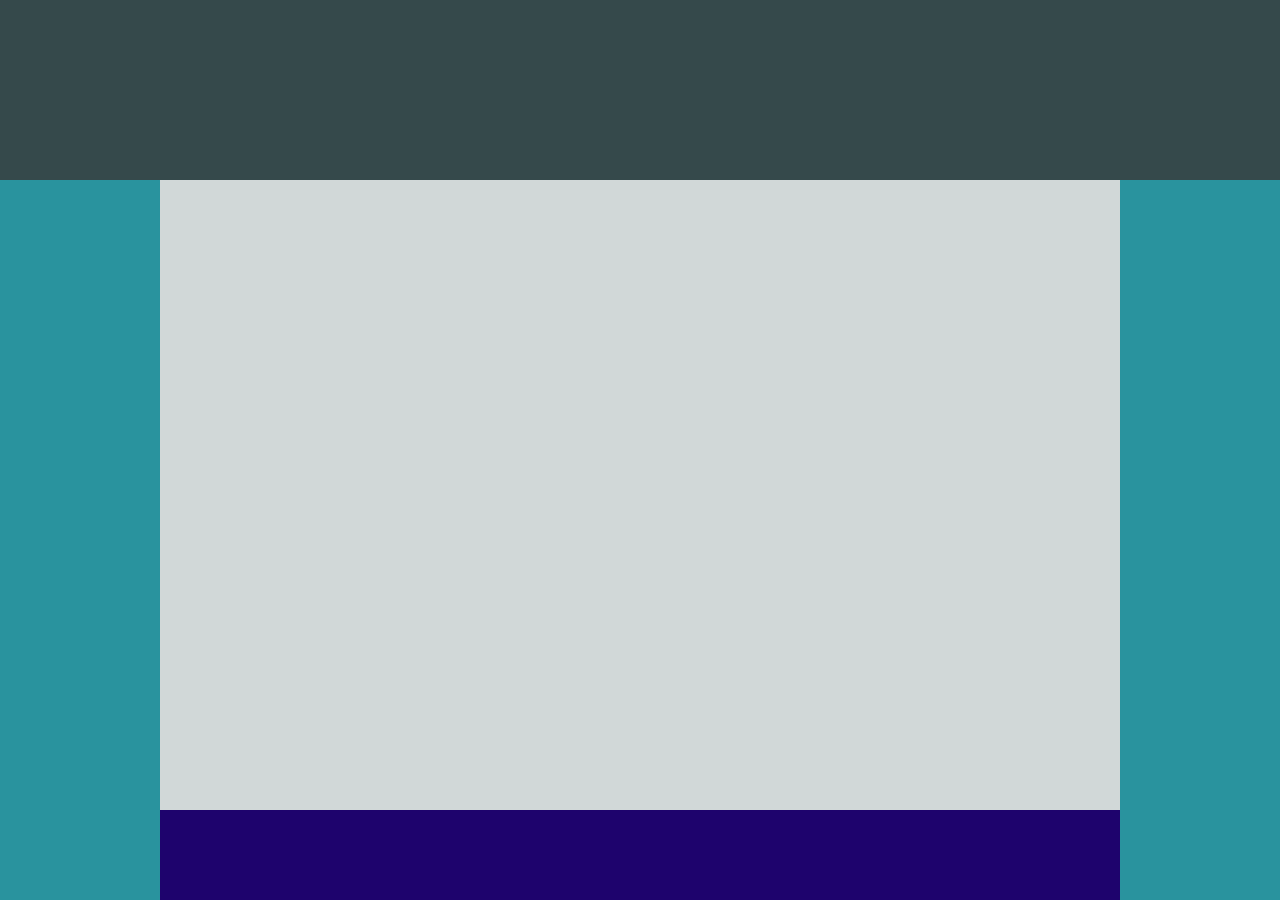
<file: first/index.html>
<!DOCTYPE html>
<html>
    <head>
        <title> First - Solution </title>
        <link rel="stylesheet" href="index.css" />
    </head>

    <body>
        <div class="header"></div>
        <div class="main-content"></div>
        <div class="footer"></div>
    </body>
</html><!-- Put your HTML HERE, make sure to connect your index.css sheet -->
</file>
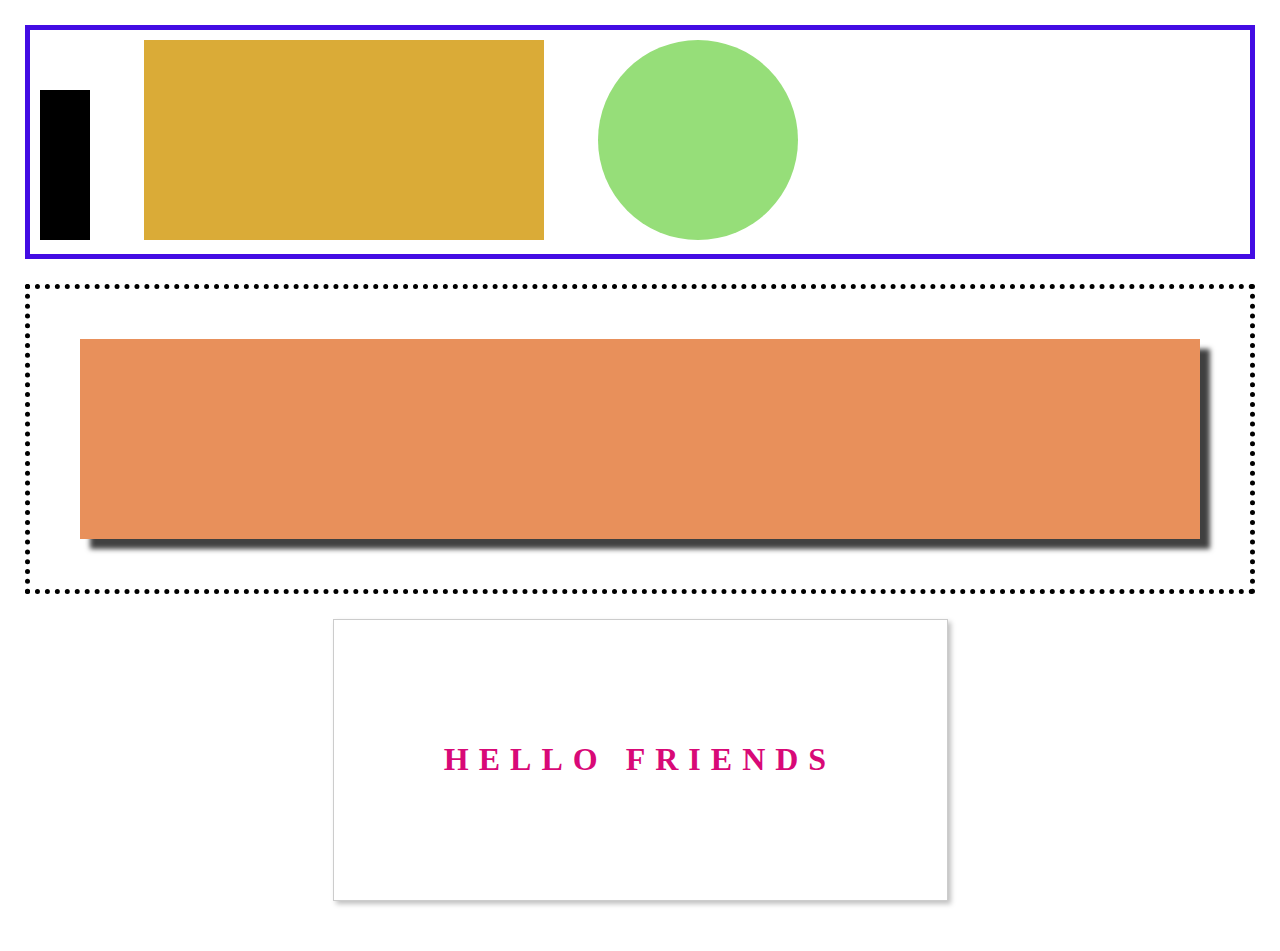
<file: second/index.html>
<!DOCTYPE html>
<html>
    <head>
        <title> Second - Solution </title>
        <link rel="stylesheet" href="index.css" />
    </head>

    <body>
        <div class="container-one">
            <div class="square-one">

            </div>
            <div class="square-two">

            </div>
            <div class="circle-one">

            </div>
        </div>
        <div class="container-two">
            <div class="box-shadow">

            </div>
        </div>
        <div class="container-three">
            <h1>HELLO FRIENDS</h1>
        </div>
    </body>
</html><!-- Put your HTML HERE, make sure to connect your index.css sheet -->
</file>
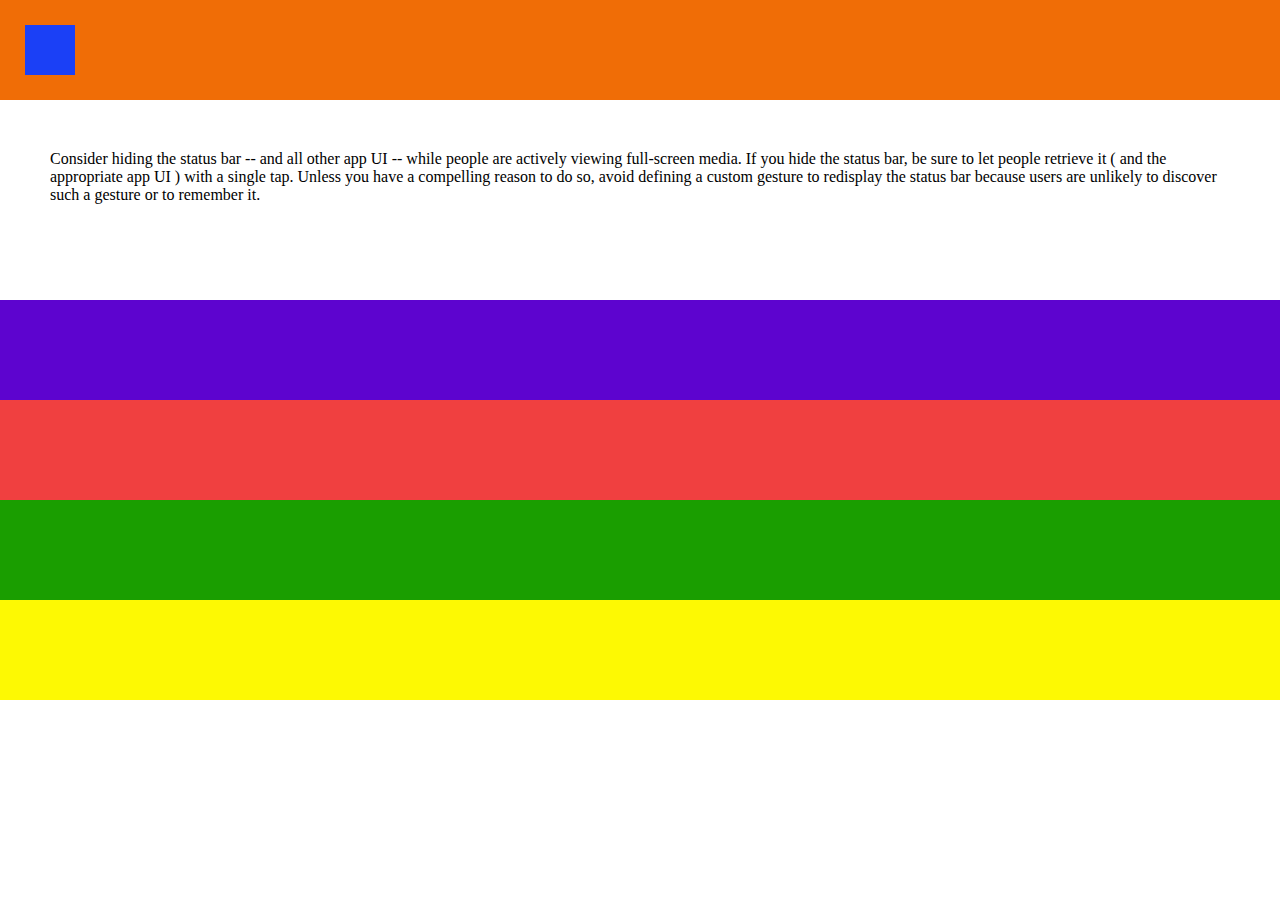
<file: third/index.html>
<!DOCTYPE html>
<html>
    <head>
        <title> Third - Solution </title>
        <link rel="stylesheet" href="index.css" />
    </head>

    <body>
        <div class="row row-1">
            <div class="row-1-div"></div>
        </div>

        <div class="row-big row-2">
            <span class="row-2-span">
                Consider hiding the status bar -- and all other app UI -- while people are actively viewing full-screen media. If you hide the status bar, be sure to let people retrieve it ( and the appropriate app UI ) with a single tap. Unless you have a compelling reason to do so, avoid defining a custom gesture to redisplay the status bar because users are unlikely to discover such a gesture or to remember it.
            </span>
        </div>

        <div class="row row-3"></div>
        <div class="row row-4"></div>
        <div class="row row-5"></div>
        <div class="row row-6"></div>
    </body>
</html>
<!-- Put your HTML HERE, make sure to connect your index.css sheet -->
</file>
<file: first/index.css>
body {
    margin: 0;
    background-color: #29939E;
    width: 100%;
    height: 100vh;
}

.header {
    width: 100%;
    height: 20vh;
    background-color: #35494B;
}

.main-content {
    background-color: #D1D8D8;
    margin: 0 auto;
    width: 75%;
    height: 70vh;
}

.footer {
    background-color: #1E036D;
    margin: 0 auto;
    width: 75%;
    height: 10vh;
}
</file>
<file: second/index.css>
body {
    margin: 0;
    padding: 25px;
}


.container-one {
    width: 100%;
    border: 5px solid #430CE3;
    padding: 10px;
    box-sizing: border-box ;
}

.square-one {
    height: 150px;
    width: 50px;
    background-color: black;
    display: inline-block;
}
.square-two {
    height: 200px;
    width: 400px;
    display: inline-block;
    background-color: #DAAB37;
    margin: 0 50px;
}
.circle-one {
    height: 200px;
    width: 200px;
    border-radius: 50%;
    background-color: #96DE79;
    display: inline-block;
}

.container-two {
    width: 100%;
    border: 5px dotted black;
    padding: 50px;
    box-sizing: border-box ;
    margin-top: 25px;
}

.box-shadow {
    width: 100%;
    height: 200px;
    background-color: #E8905B;
    -webkit-box-shadow: 10px 10px 5px 0px rgba(0,0,0,0.75);
    -moz-box-shadow: 10px 10px 5px 0px rgba(0,0,0,0.75);
    box-shadow: 10px 10px 5px 0px rgba(0,0,0,0.75);
}

.container-three {
    width: 50%;
    border: 1px solid #ccc;
    background-color: white;
    padding: 100px;
    box-sizing: border-box ;
    margin: 25px auto;
    -webkit-box-shadow: 3px 3px 5px 0px rgba(0,0,0,0.25);
    -moz-box-shadow: 3px 3px 5px 0px rgba(0,0,0,0.25);
    box-shadow: 3px 3px 5px 0px rgba(0,0,0,0.25);
}

.container-three h1 {
    width: 100%;
    text-align: center;
    color: #D80977;
    letter-spacing: 10px;
}
</file>
<file: third/index.css>
body, html {
    margin: 0;
    padding: 0;
}

.row {
    height: 100px;
    width: 100%;
}

.row-big {
    height: 200px;
    width: 100%;
}

.row-1 {
    background-color: #F06D06;
    padding: 25px;
    box-sizing: border-box;
}

.row-1-div {
    width: 50px;
    height: 50px;
    background-color: #1B40F6;
}

.row-2 {
    background-color: #fff;
    box-sizing: border-box;
    padding: 50px;
}

.row-3 {
    background-color: #5D04CF;
}

.row-4 {
    background-color: #F04040;
}

.row-5 {
    background-color: #1A9E00;
}

.row-6 {
    background-color: #FDF903;
}
</file>
